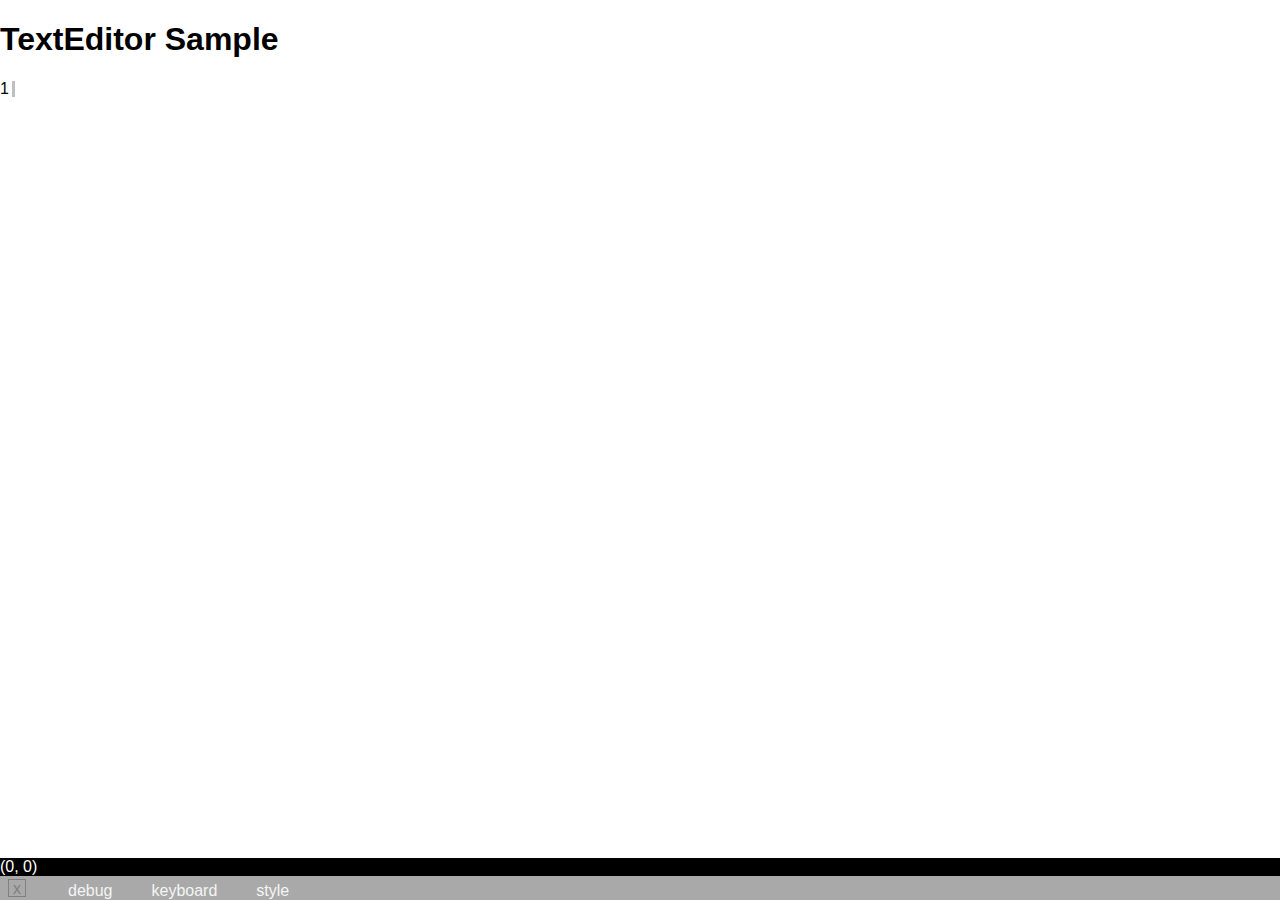
<file: doc/index.html>
<!DOCTYPE HTML>
<html>
<head>
  <meta charset="UTF-8">
  <style>html,head,body { padding:0; margin:0; height:100%; } body { font-family: calibri, helvetica, arial, sans-serif;}</style>
  <link rel="stylesheet" type="text/css" href="softwarekeyboard.css">
</head>
<body>
</body>
<script type="text/javascript" src="./main.js"></script>
<script type="text/javascript">
  const app =  Elm.Main.fullscreen();
</script>
</html>
</file>
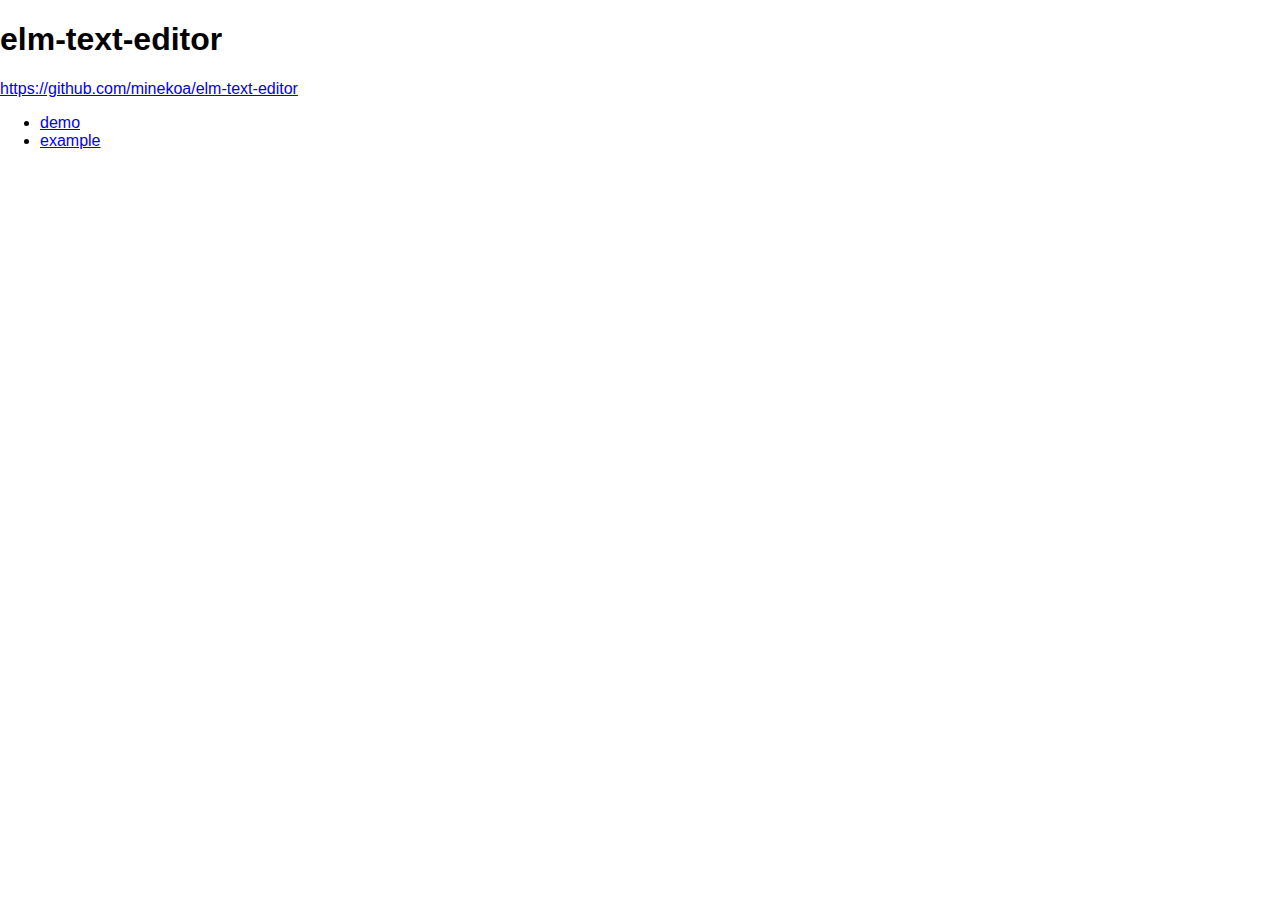
<file: docs/index.html>
<!DOCTYPE HTML>
<html>
<head>
  <meta charset="UTF-8">
  <style>html,head,body { padding:0; margin:0; height:100%; } body { font-family: calibri, helvetica, arial, sans-serif;}</style>
  <title>elm-text-editor</title>
</head>
<body>
  <h1>elm-text-editor</h1>
  <p>
    <a href="https://github.com/minekoa/elm-text-editor">https://github.com/minekoa/elm-text-editor</a>
  </p>
  <ul>
    <li><a href="./demo/index.html">demo</a></li>
    <li><a href="./example/index.html">example</a></li>
  </ul>
</body>
</html>
</file>
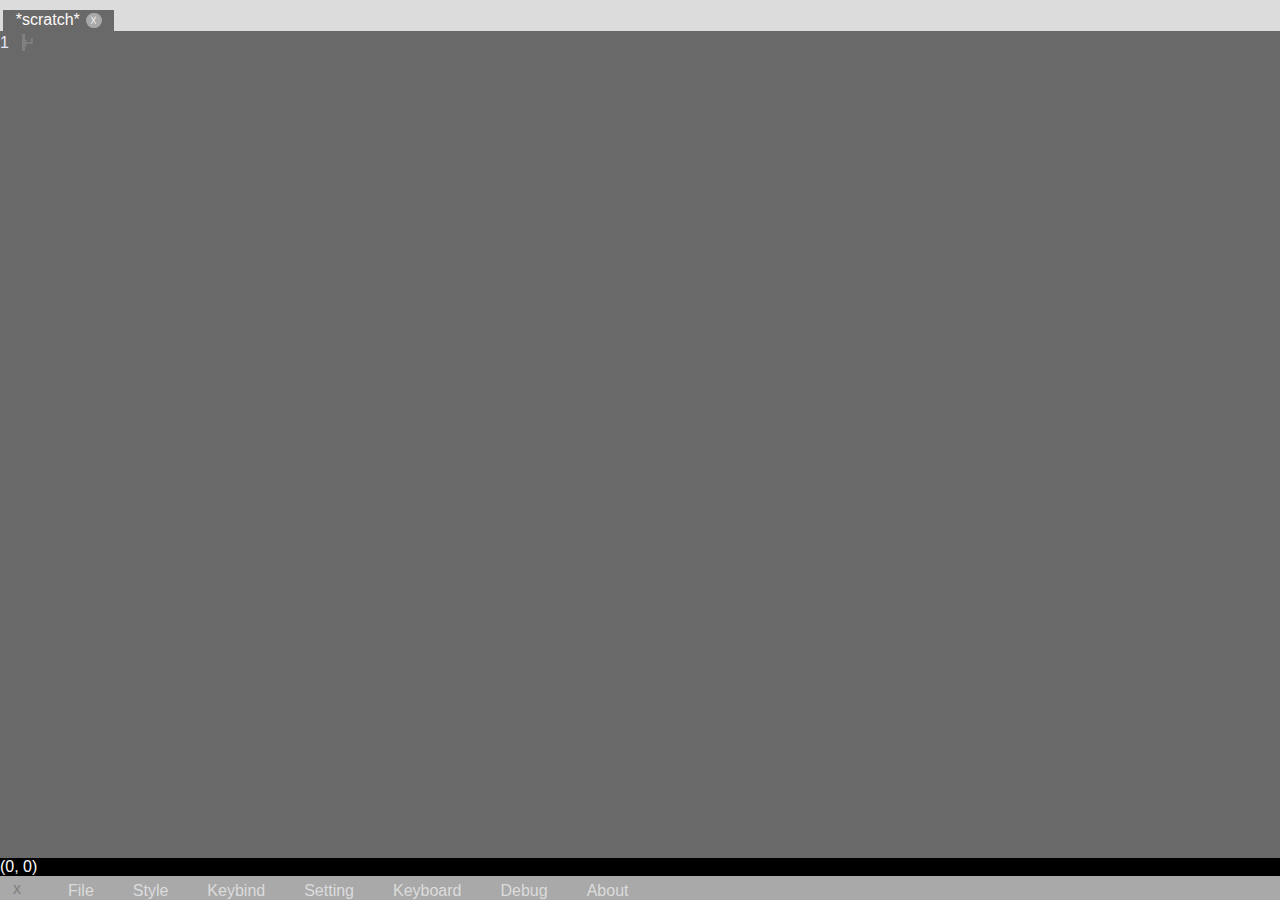
<file: docs/demo/index.html>
<!DOCTYPE HTML>
<html>
<head>
  <meta charset="UTF-8">
  <style>html,head,body { padding:0; margin:0; height:100%; } body { font-family: calibri, helvetica, arial, sans-serif;}</style>
  <link rel="stylesheet" type="text/css" href="main.css" >
  <link rel="stylesheet" type="text/css" href="menu.css" >
  <link rel="stylesheet" type="text/css" href="debugmenu.css">
  <link rel="stylesheet" type="text/css" href="softwarekeyboard.css">
  <link rel="stylesheet" type="text/css" href="stylemenu.css">
  <link rel="stylesheet" type="text/css" href="filemenu.css">
  <link rel="stylesheet" type="text/css" href="keybindmenu.css">
  <link rel="stylesheet" type="text/css" href="settingmenu.css">
  <title>elm-text-editor demo</title>
</head>
<body>
</body>
<script type="text/javascript" src="./main.js"></script>
<script type="text/javascript" src="./ports/filewriter_ports.js"></script>
<script type="text/javascript" src="./ports/webstrage_ports.js"></script>
<script type="text/javascript">
  const app =  Elm.Main.fullscreen();

  filewriter_ports.elaborate(app);
  webstrage_ports.elaborate(app);

</script>
</html>
</file>
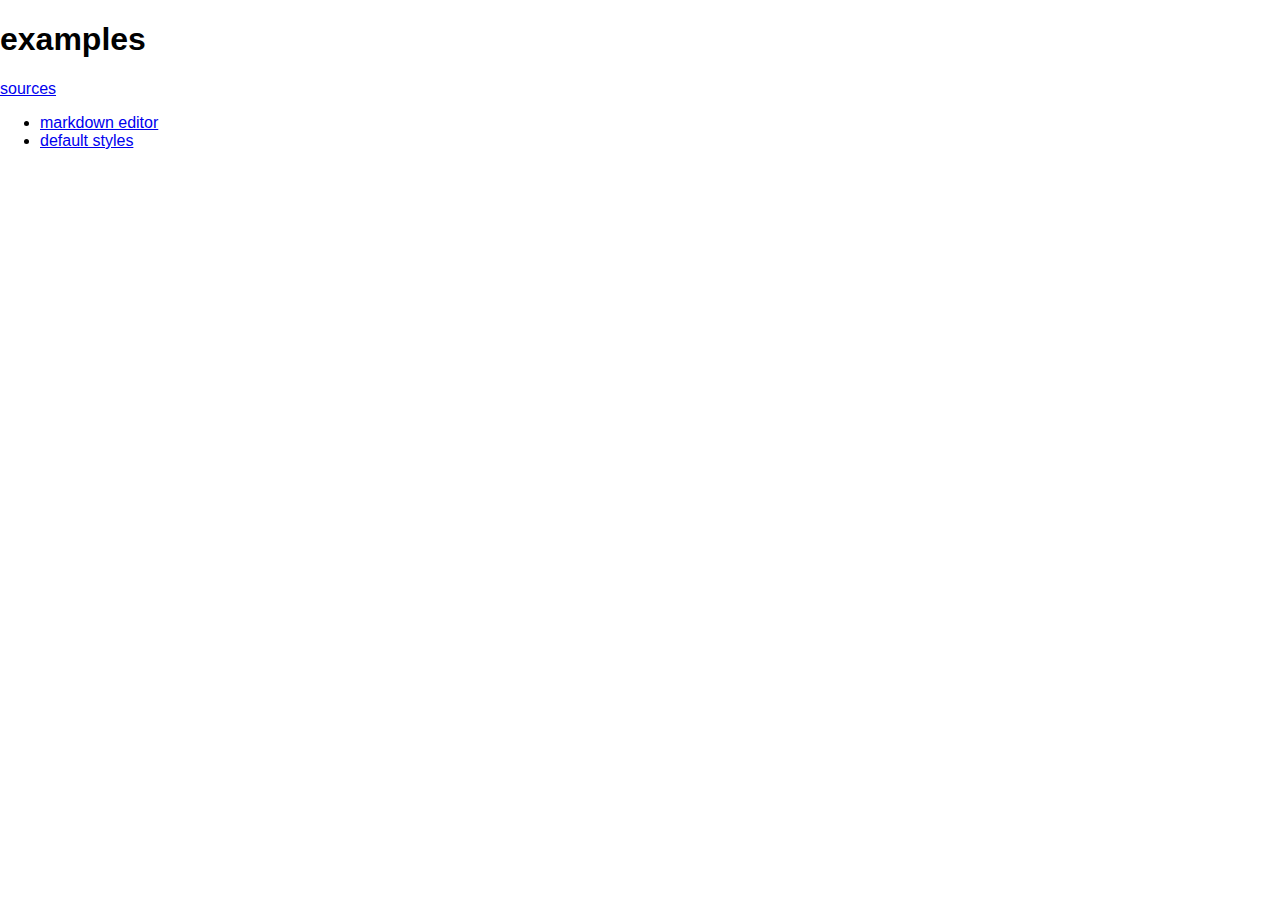
<file: docs/example/index.html>
<!DOCTYPE HTML>
<html>
<head>
  <meta charset="UTF-8">
  <style>html,head,body { padding:0; margin:0; height:100%; } body { font-family: calibri, helvetica, arial, sans-serif;}</style>
  <title>elm-text-editor example</title>
</head>
<body>
  <h1>examples</h1>
  <p>
    <a href="https://github.com/minekoa/elm-text-editor/tree/master/example">sources</a>
  </p>
  <ul>
    <li><a href="./markdown/index.html">markdown editor</a></li>
    <li><a href="./defaultStyles/index.html">default styles</a></li>
  </ul>
</body>
</html>
</file>
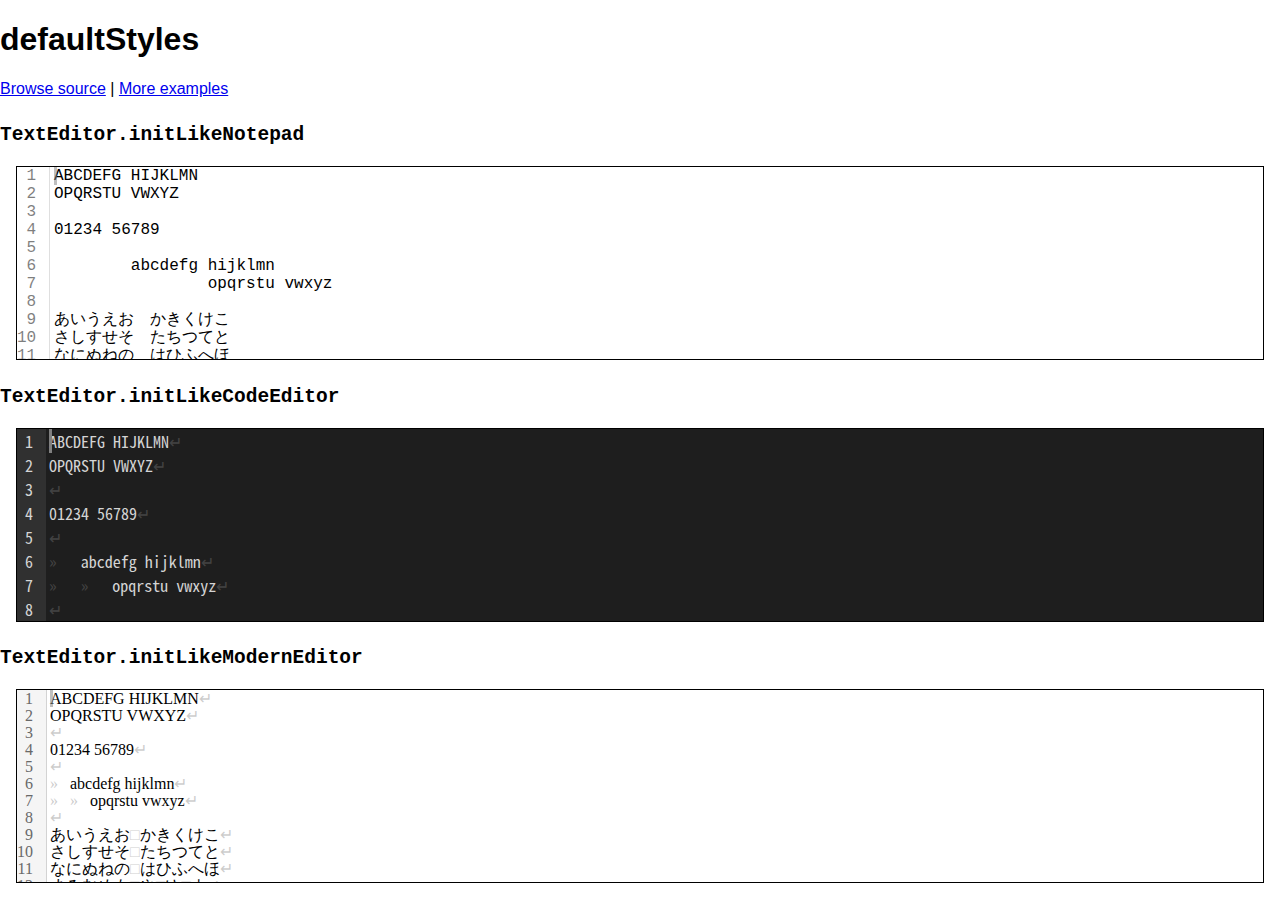
<file: docs/example/defaultStyles/index.html>
<!DOCTYPE HTML>
<html>
<head>
  <meta charset="UTF-8">
  <style>html,head,body { padding:0; margin:0; height:100%; } body { font-family: calibri, helvetica, arial, sans-serif;}</style>
  <title>default styles | elm-text-editor example</title>
</head>
<body>
</body>
<script type="text/javascript" src="./main.js"></script>
<script type="text/javascript">
  const app =  Elm.Main.fullscreen();
</script>
</html>
</file>
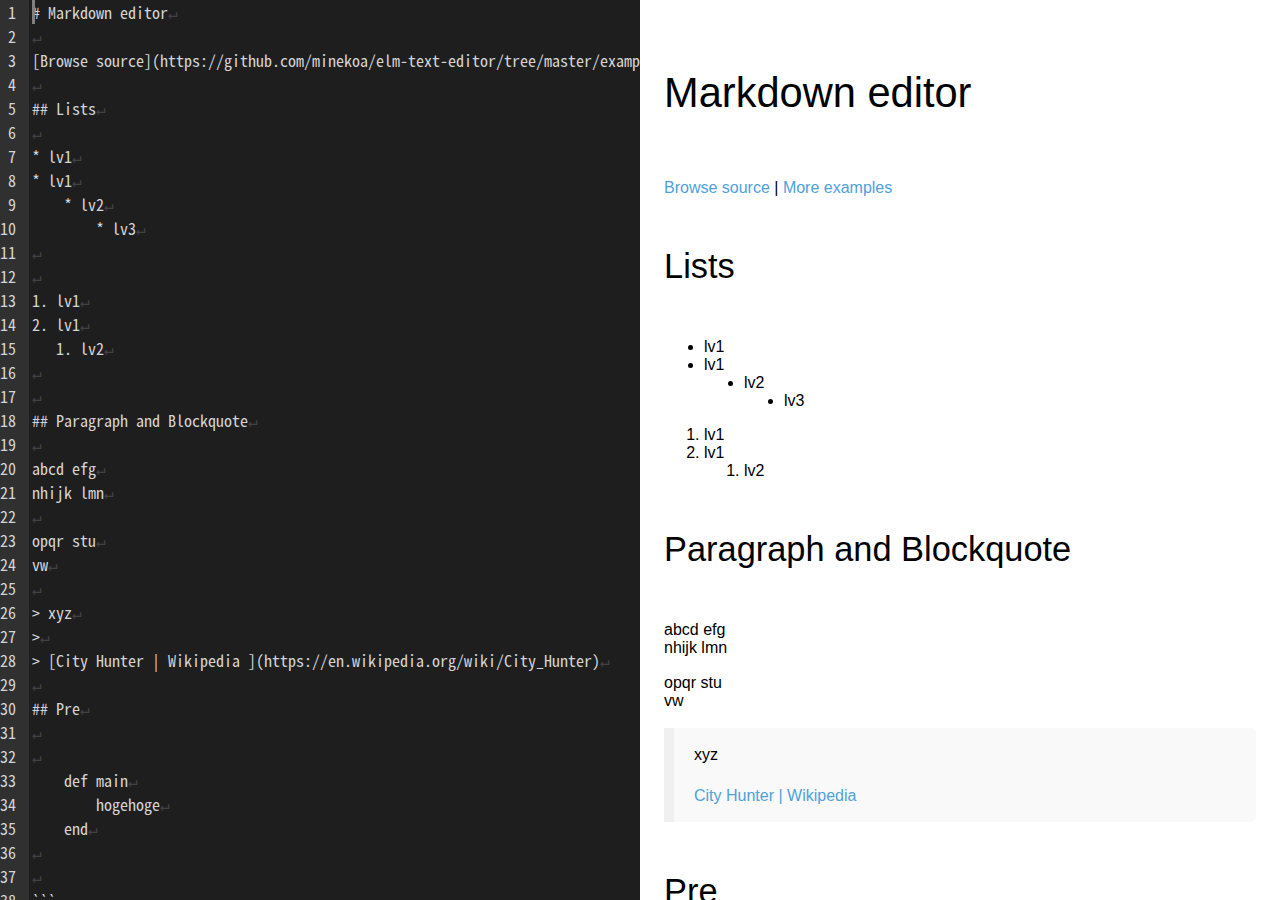
<file: docs/example/markdown/index.html>
<!DOCTYPE HTML>
<html>
<head>
  <meta charset="UTF-8">
  <style>html,head,body { padding:0; margin:0; height:100%; } body { font-family: calibri, helvetica, arial, sans-serif;}</style>
  <link rel="stylesheet" type="text/css" href="markdown.css" >
  <title>elm-text-editor demo</title>
</head>
<body>
</body>
<script type="text/javascript" src="./main.js"></script>
<script type="text/javascript">
  const app =  Elm.Main.fullscreen();
</script>
</html>
</file>
<file: doc/softwarekeyboard.css>
.software_keyboard {
  display: flex;
  flex-direction: row; 

  font-size: 2em;
}


.kbd_switcher {
  padding: 2px;

  display: flex;
  flex-direction: column;
}

.kbd_editcmd {
  padding: 2px;
  flex-wrap: wrap;

  display: flex;
  flex-direction: column;
}

.kbd_mainkey {
  display: flex;
  flex-direction: column;
}

.kbd_mainkey_row {
  display: flex;
  flex-direction: row; 
  height: 2.5em;
}

.kbd_key {
    margin: 3px;
    text-align: center;
    color: lightslategray;
    background-color: aliceblue;

   -moz-user-select: -moz-none;
   -khtml-user-select: none;
   -webkit-user-select: none;
   user-select: none;


    /* ripple effect */
    position: relative;
    overflow: hidden;
}

/* for ripple effect */
.kbd_key:after {
    content: "";
    position: absolute;
    top: 50%;
    left: 50%;
    transform: translate(-50%, -50%);
    width: 10em; /* この値は目合わせ */
    height: 10em;
    border-radius: 50%;
    opacity: 0;
    background-color: rgba(180, 210, 250,0.7); 
    transition: opacity 1s, width 1s, height 1s;
}

.kbd_key:active:after {
    content: "";
    width: 0;
    height: 0;
    opacity: 1;
    transition: opacity 0s, width 0s, height 0s;
}


.kbd_button {
    color: lightslategray;
    border: 1px solid lightslategray;
    text-align: center;

    mim-height: 1.5em;
    min-width: 4.5em;

   -moz-user-select: -moz-none;
   -khtml-user-select: none;
   -webkit-user-select: none;
   user-select: none;

    /* ripple effect */
    position: relative;
    overflow: hidden;
}

.kbd_button_active {
    color: dodgerblue;
    border: 1px solid dodgerblue;
    text-align: center;

   -moz-user-select: -moz-none;
   -khtml-user-select: none;
   -webkit-user-select: none;
   user-select: none;
}
    
/* for ripple effect */
.kbd_button:after
{
    content: "";
    position: absolute;
    top: 50%;
    left: 50%;
    transform: translate(-50%, -50%);
    width: 10em; /* この値は目合わせ */
    height: 10em;
    border-radius: 50%;
    opacity: 0;
    background-color: rgba(200,200,200,0.7); 
    transition: opacity 1s, width 1s, height 1s;
}

.kbd_button:active:after {
    content: "";
    width: 0;
    height: 0;
    opacity: 1;
    transition: opacity 0s, width 0s, height 0s;
}
</file>
<file: docs/demo/main.css>
.app-menu {
    box-shadow: 0 0 10px 0 rgba(0,0,0,0.4);

    -moz-user-select: -moz-none;
    -khtml-user-select: none;
    -webkit-user-select: none;
    user-select: none;
}

.app-menu-bar {
    display: flex;
    flex-direction: row;
    align-items: flex-end;

/*
    background-color: gainsboro;
*/
    background-color: darkgray;
    min-height: 1.5em;
}

.app-menu-close-button {
    border: 1px solid darkgray;
    color: darkgray;
    color: gray;

    height: 1em;
    width: 1em;
    margin: 3px 1.5em 3px 0.5em;
    text-align: center;
}

.app-menu-close-button-active {
    border: 1px solid gray;
    color: gray;

    height: 1em;
    width: 1em;
    margin: 3px 1.5em 3px 0.5em;
    text-align: center;

    background-color: inherit;
}

.app-menu-item-active {
    margin: 2px 5px 0 2px;
    padding: 0 1em;

    border-width: 1px 1px 0px 1px;
    border-color: gray;
    background-color: whitesmoke;
    color: gray;
}

.app-menu-item-active:hover {
    text-decoration: line-through;
    color: crimson;
}

.app-menu-item {
    margin: 2px 5px 0 2px;
    padding: 0 1em;
    border: none;

/*
    background-color: gainsboro;
    color: darkgray;
*/
    background-color: darkgray;
    color: gainsboro;
}

.app-menu-item:hover {
    color: dimgray;
}



.buf-tab-bar {
    display: flex;
    flex-direction: row;
    align-items: flex-end;
    
    background-color: gainsboro;
    color: dimgray;

    padding-left: 3px;
    border-top: 0.8em solid gainsboro;
    border-bottom: 3px solid dimgray;
    min-height: 1.2em;

    -moz-user-select: -moz-none;
    -khtml-user-select: none;
    -webkit-user-select: none;
    user-select: none;
}

.buf-tab-close-button {
    display: inline-block;

    background-color: darkgray;
    color: whitesmoke;
    font-size: 0.8em;
    height: 1.2em;
    width: 1.2em;
    border-radius: 0.6em;

    text-align: center;
    vertical-align: text-bottom;
    margin-left: 0.5em;
}

.buf-tab {
    padding: 1px 0.8em;
    height: 100%;

    color: darkgray;
}

.buf-tab:hover {
    color: dimgray;
}

.buf-tab-active {
    padding: 1px 0.8em;
    height: 100%;

    background-color: dimgray;
    color: snow;
}

.buf-tab-close-button:hover {
    background-color: crimson;
}
</file>
<file: docs/demo/menu.css>
.menu-root {
    display: flex;
    flex-direction: row;
    justify-content: space-between;
    align-items: center;

    background-color: whitesmoke;
    color: gray;
    
    -moz-user-select: -moz-none;
    -khtml-user-select: none;
    -webkit-user-select: none;
    user-select: none;
}

.menu-itemlist {
    padding-top: 0.5em;

    display: flex;
    flex-direction: column;
    height: 16em;
    justify-content: flex-start;
}

.menu-item {
    vertical-align: middle;
    width: var( --menu-item-list-width );
    height: 2em;
    padding-left: 0.5em;

    border-bottom: 1px solid white;
}

.menu-item-active {
    vertical-align: middle;
    width: var( --menu-item-list-width );
    height: 2em;
    padding-left: 0.5em;

    border-bottom: 1px solid white;

    /* 吹き出し */
    position: relative;
}

.menu-item-active::before {
    content: "";
    position: absolute;
    top  : calc( 1em - 0.707em );
    left : calc( var( --menu-item-list-width ) + 0.5em - 0.707em );
    padding: 0.707em; /*1/√2*/

    border-style: none none solid solid;
    border-width: 1px;
    border-color: black;/*gainsboro;*/
    background-color: white;

    transform: rotate(45deg);
}

.menu-palette {
    flex-grow: 1;

    padding-left: 1.5em;
    height: 16em;
    overflow: auto;
    background-color: white;

    border-radius: 0.4em 0 0 0.4em;

    border-style: solid none solid solid;
    border-width: 1px;
    border-color: black;/*gainsboro;*/
}






.menu_button {
    display: block;

    border: 1px solid darkgray;
    border-radius: 2px;
    background-color: royalblue;
    margin: 0.5em;
    padding: 5px;
    color: snow;

    /* ripple effect */
    position: relative;
    overflow: hidden;
}

/* for ripple effect */
.menu_button:after {
    content: "";
    position: absolute;
    top: 50%;
    left: 50%;
    transform: translate(-50%, -50%);
    width: 10em; /* この値は目合わせ */
    height: 10em;
    border-radius: 50%;
    opacity: 0;
    background-color: rgba(180, 210, 250,0.7); 
    transition: opacity 1s, width 1s, height 1s;
}

.menu_button:active:after {
    content: "";
    width: 0;
    height: 0;
    opacity: 1;
    transition: opacity 0s, width 0s, height 0s;
}

.menu_button_disabled {
   display: block;

    border: 1px solid darkgray;
    border-radius: 2px;
    color: gray;
    background-color: lightgray;
    margin: 0.5em;
    padding: 5px;
    color: snow;
}


.menu_option_enabled
{
    color : royalblue;
    background-color: snow;
    border: 3px dotted royalblue;
    border-radius: 0.5em;

    margin: 0.5em;
    padding: 0.5em;
}

.menu_option_disabled
{
    color : lightgray;
    background-color: snow; 
    border: 3px dotted lightgray;
    border-radius: 0.5em;

    margin: 0.5em;
    padding: 0.5em;
}
</file>
<file: docs/demo/debugmenu.css>
.debugger-menu {
    --menu-item-list-width: 12em;
}


.debugger-hbox {
    flex-grow: 2;
    width: 100%;
    height: 100%;

    display: flex;
    flex-direction: row;
}

.debugger-submenu-title {
    border-right: 1px solid dimgray;
    color: gray;
    width: 10ex;
}

.debuger-table {
    width : 100%;
    font-size: 0.8em;
}

.debuger-table th {
    width: 20ex;
    text-align: left;
}

.debuger-table tr:nth-child(even) {
    background-color: whitesmoke;
}
</file>
<file: docs/demo/softwarekeyboard.css>
.software_keyboard {
  display: flex;
  flex-direction: row; 

  font-size: 2em;
}


.kbd_switcher {
  padding: 2px;

  display: flex;
  flex-direction: column;
}

.kbd_editcmd {
  padding: 2px;
  flex-wrap: wrap;

  display: flex;
  flex-direction: column;
}

.kbd_mainkey {
  display: flex;
  flex-direction: column;
}

.kbd_mainkey_row {
  display: flex;
  flex-direction: row; 
  height: 1.5em;
}

.kbd_key {
    margin: 3px;
    text-align: center;
    color: lightslategray;
    background-color: aliceblue;

   -moz-user-select: -moz-none;
   -khtml-user-select: none;
   -webkit-user-select: none;
   user-select: none;


    /* ripple effect */
    position: relative;
    overflow: hidden;
}

/* for ripple effect */
.kbd_key:after {
    content: "";
    position: absolute;
    top: 50%;
    left: 50%;
    transform: translate(-50%, -50%);
    width: 10em; /* この値は目合わせ */
    height: 10em;
    border-radius: 50%;
    opacity: 0;
    background-color: rgba(180, 210, 250,0.7); 
    transition: opacity 1s, width 1s, height 1s;
}

.kbd_key:active:after {
    content: "";
    width: 0;
    height: 0;
    opacity: 1;
    transition: opacity 0s, width 0s, height 0s;
}


.kbd_button {
    color: lightslategray;
    border: 1px solid lightslategray;
    text-align: center;

    mim-height: 1.5em;
    min-width: 4.5em;

   -moz-user-select: -moz-none;
   -khtml-user-select: none;
   -webkit-user-select: none;
   user-select: none;

    /* ripple effect */
    position: relative;
    overflow: hidden;
}

.kbd_button_active {
    color: dodgerblue;
    border: 1px solid dodgerblue;
    text-align: center;

   -moz-user-select: -moz-none;
   -khtml-user-select: none;
   -webkit-user-select: none;
   user-select: none;
}
    
/* for ripple effect */
.kbd_button:after
{
    content: "";
    position: absolute;
    top: 50%;
    left: 50%;
    transform: translate(-50%, -50%);
    width: 10em; /* この値は目合わせ */
    height: 10em;
    border-radius: 50%;
    opacity: 0;
    background-color: rgba(200,200,200,0.7); 
    transition: opacity 1s, width 1s, height 1s;
}

.kbd_button:active:after {
    content: "";
    width: 0;
    height: 0;
    opacity: 1;
    transition: opacity 0s, width 0s, height 0s;
}
</file>
<file: docs/demo/stylemenu.css>
.style-setter {
    --menu-item-list-width: 16em;

    background-color: whitesmoke;
    color: gray;
    
    -moz-user-select: -moz-none;
    -khtml-user-select: none;
    -webkit-user-select: none;
    user-select: none;
}

.color-palette-item {
    height: 2em;
    width: 12em;
    padding: 1em;
}

.color-palette-item-active {
    height: 2em;
    width: 12em;
    padding: 1em;

    position: relative;
}

.color-palette-item-active::before {
    content: "";
    position: absolute;
    top: 0.5em;
    left: 0.5em;
    width: calc( 100% - 1em );
    height: calc( 100% - 1em );
    border: 1px solid lightgrey;
    border-radius: 0.5em;
}

.font-palette-item {
    padding: 0.5rem;
    vertical-align: middle;
}

.font-palette-item-active {
    padding: 0.5rem;
    vertical-align: middle;
    position: relative;
}

.font-palette-item-active::before {
    content: "";
    position: absolute;
    top: 0.25rem;
    left: 0.25rem;
    width: calc( 100% - 0.5rem );
    height: calc( 100% - 0.5rem );
    border: 1px solid lightgrey;
    border-radius: 0.25em;
}
</file>
<file: docs/demo/filemenu.css>
.filer-menu {
    --menu-item-list-width: 12em;
}

.filer-dropzone {
    margin: 1em;
    border: 3px dotted gray;
    border-radius: 1em;

    height: calc( 100% - 2em - 6px ) ;

    display: flex;
    align-items: center;
    justify-content: center;

    -moz-user-select: -moz-none;
    -khtml-user-select: none;
    -webkit-user-select: none;
    user-select: none;
}

.filer-inner {
    text-align: center;
}

.file_input_label {
    display: block;

    border: 1px solid darkgray;
    border-radius: 2px;
    background-color: royalblue;
    margin: 0.5em;
    padding: 5px;
    color: snow;

    /* ripple effect */
    position: relative;
    overflow: hidden;
}

/* for ripple effect */
.file_input_label:after {
    content: "";
    position: absolute;
    top: 50%;
    left: 50%;
    transform: translate(-50%, -50%);
    width: 10em; /* この値は目合わせ */
    height: 10em;
    border-radius: 50%;
    opacity: 0;
    background-color: rgba(180, 210, 250,0.7); 
    transition: opacity 1s, width 1s, height 1s;
}

.file_input_label:active:after {
    content: "";
    width: 0;
    height: 0;
    opacity: 1;
    transition: opacity 0s, width 0s, height 0s;
}

.file_input_label input {
    display: none;
}



.filer-new {
    height: 100%;

    display: flex;
    align-items: center;
    justify-content: center;

    -moz-user-select: -moz-none;
    -khtml-user-select: none;
    -webkit-user-select: none;
    user-select: none;

}

.file_name_input {
    height: 2em;
    border: 1px solid dimgray;
    border-radius: 0.2em;

    padding: 2px 0.5em;
}

.file_name_input::placeholder {
    color: lightgray;
}

.filer-save {
    height: 100%;

    display: flex;
    align-items: center;
    justify-content: center;

    -moz-user-select: -moz-none;
    -khtml-user-select: none;
    -webkit-user-select: none;
    user-select: none;
}
</file>
<file: docs/demo/keybindmenu.css>
.keybind-menu {
    --menu-item-list-width: 10em;
}


.keybind-hbox {
    flex-grow: 2;
    width: 100%;
    height: 100%;

    display: flex;
    flex-direction: row;
}

.keybind-vbox {
    height: 100%;

    display: flex;
    flex-direction: column;
}

.keybind-item-active {
    background-color: royalBlue;/*lightskyblue;*/
    color: snow;
    font-size: 1.5em;

    border-radius: 0.5em;
    vertical-align: middle;

    padding: 0.8rem;
    height: 1.5rem;

    transition: height 0.5s, fontsize 0.5s, color 0.5s, background-color 0.5s;
}

.keybind-item {
    font-size: 1em;

    height: 1rem;
    padding: 0.8rem;

    transition: height 0.5s, fontsize 0.5s;
}

.keybind-item-list {
    flex-grow: 1;
    max-height: 100%;
    overflow: auto;
}

.keybind-next-button {
    padding: 0 0.5em 0 0.5em;
    width: 3em;
    min-width: 3em;
    max-width: 3em;
    height: 100%;
    display: flex;
    align-items: center;

    border-left: 1px solid black;
}

.keybind-next-button:hover {
    background-color: royalblue;
    color: snow;
}

.keybind-prev-button {
    padding: 0 1em 0 0;
    width: 3em;
    min-width: 3em;
    max-width: 3em;
    height: 100%;
    display: flex;
    align-items: center;

    border-right: 1px solid black;
}

.keybind-prev-button:hover {
    background-color: royalblue;
    color: snow;
}

.keybind-edit-mod-enable {

    font-size: 0.8em;

    color: white;
    background-color: royalblue;
    border: 1px solid gray;

    padding: 0.8em;
    margin: 0.8em;
}

.keybind-edit-mod-disable {

    font-size: 0.8em;

    color: silver;
    background-color: gainsboro;
    border: 1px solid gray;

    padding: 0.8em;
    margin: 0.8em;
}

.keybind-edit-keycode {
    font-size: 1em;
    border: 1px solid gray;

    padding: 1rem;
    margin: 1rem;
    width: 3rem;
}

.keybind-edit-command {
    border: 1px solid gray;
    font-size: 0.8em;

    padding: 1em;
    margin: 1em;
    width: 8em;
}

.keybind-edit-insert-value {
    border: 1px solid gray;
    border-radius: 5px;

    font-size: 0.8em;

    padding: 1em;
    margin: 1em;
    height: 2em;
    width: 8em;

/*    box-shadow: inset 0 0 4px rgba(0, 0, 0, 0.4); */
}


.keybindmenu-keyeditor-focus {
    position: relative;
}

.keybindmenu-keyeditor-focus::before {
    content: "";

    position: absolute;
    top: 0.2em;
    left: 0.2em;
    width: calc( 100% - 0.4em );
    height: calc( 100% - 0.4em );
    border: 1px solid lightgrey;
    background-color: blue;
    opacity: 0.2;
    border-radius: 0.5em;
}

.keybindmenu-keyeditor-disfocus {

}

.keybindmenu-cmdselector-focus {
    position: relative;
}

.keybindmenu-cmdselector-focus::before {
    content: "";
    position: absolute;
    top: 0.2em;
    left: 0.2em;
    width: calc( 100% - 0.4em );
    height: calc( 100% - 0.4em );
    border: 1px solid lightgrey;
    background-color: blue;
    opacity: 0.2;
    border-radius: 0.5em;
}

.keybindmenu-cmdselector-disfocus {
}

.keybindmenu-insertcmd-input-focus {
    position: relative;
}

.keybindmenu-insertcmd-input-focus::before {
    content: "";
    position: absolute;
    top: 0.2em;
    left: 0.2em;
    width: calc( 100% - 0.4em );
    height: calc( 100% - 0.4em );
    border: 1px solid lightgrey;
    background-color: blue;
    opacity: 0.2;
    border-radius: 0.5em;
}

.keybindmenu-insertcmd-input-disfocus {
}


.keybindmenu-editsupport {
    padding: 1em 5px 0 3em;

    flex-grow: 1;
    align-self: flex-end;
    width: calc( 100% - 5px - 3em );
}

.keybindmenu-cmdlist {
    max-height: 7em;
    overflow: auto;

    border-radius: 1.5em 0 0 1.5em / 1em 0 0 1em;
    border: 2px dotted  gainsboro;
}

.keybindmenu-cmditem-selected {
    background-color: royalblue;
    color: snow;

    padding: 0.2em;
    padding-left: 1.5em;

    border-bottom: 1px dotted gray;
}

.keybindmenu-cmditem {
    background-color: snow;

    padding: 0.2em;
    padding-left: 1.5em;

    border-bottom: 1px dotted gray;
}

.keybind-document h2 {
    font-size: 1.1rem;
    color: lightslategray;
    text-decoration: underline;
}

.keybind-document dt {
    color: lightslategray;
}
.keybind-document code {
    color: steelblue;
}
</file>
<file: docs/demo/settingmenu.css>
.setting-menu {
    --menu-item-list-width: 12em;
}

.settingmenu-option {
    border-top: 3px dotted lightgray;
    margin-top: 0.5em;
}

.settingmenu-option-label {
    color: darkgray;
}

.settingmenu-option-control {
    padding: 0.5em;
    margin-left : 1.5em;

    display: inline-flex;
    align-items: flex-start;
    
}

.setting-option-value-active {
    color: royalblue;

    padding: 3px 1em;
    border-radius: 1em;
    border: 2px dotted royalblue;
}

.setting-option-value-disactive {
    color: lisghtgray;

    padding: 3px 1em;
    border-radius: 1em;
    border: 2px dotted lightgray;
}
</file>
<file: docs/example/markdown/markdown.css>
.md {
    padding: 0.5em 1.5em;
}

.md * {
    box-sizing: border-box;
}

.md h1, .md h2, .md h3, .md h4, .md h5, .md h6 {
    margin: 1.5em 0;
    text-align: start;

    font-family: inherit;
    font-weight: 300;
    line-height: 1.1;
    color: inherit;
}

.md h1 {
    font-size: 2.6em;
    display: block;
}

.md h2 {
    font-size: 2.15em;
    display: block;
}

.md h3 {
    font-size: 1.7em;
}

.md h4 {
    font-size: 1.25em;
}
.md h5 {
    font-size: 1em;
}
.md h6 {
    font-size: .85em;
}

.md p, .md pre, .md blockquote {
    margin: 0 0 1.1em;
}

.md p {
    display: block;
}


.md a {
    color: #4fa1db;
    text-decoration: none;
}
.md a:hover, .md a:focus{
    color: #216da3;
    text-decoration: underline;
}
.md a:focus{
    outline: thin dotted;
    outline: 5px auto;
}


.md code, .md pre {
    font-family: "Source Code Pro", monospace;
    font-size: .9em;
}

.md code {
    white-space: normal;
    color: #3f3f3f;
    background-color: rgba(128,128,128,0.075);
    border-radius: 4px;
}

.md pre code {
    word-break: break-word;
    word-wrap: break-word;
    white-space: pre-wrap;

    background-color: rgba(128,128,128,0.05);
    padding: .5em;
    display: block;
}

.md pre {
    text-align: start;
    word-break: break-word;
    word-wrap: break-word;
    white-space: pre-wrap;
    display: block;
    
    line-height: 1.45;
    color: #333;
    background-color: rgba(128,128,128,0.05);
    border: rgba(128,128,128,0.075);
    border-radius: 4px;
}

.md blockquote {
    background-color: rgba(128,128,128,0.05);
    border-left-width: 10px;
    border-left-style: solid;
    border-left-color: rgba(128,128,128,0.075);

    border-top-right-radius: 5px;
    border-bottom-right-radius: 5px;


    padding: 15px 20px;
}

.md blockquote p {
    font-size: 1em;
    line-height: 1.45;
}

.md blockquote p:last-child {
    margin-bottom: 0;
}

.md table {
    border-collapse: collapse;
}

.md table th, .md table td {
    padding: 8px;
    line-height: 20px;
    vartical-align: top;
    border-top: 1px solid #ddd;
}

.md table th {
    vertical-align: bottom;
    text-align: left;

    font-weight: bold;
}

.md ul {
    list-style-type: disc;
}

.md ol {
    display:block;
    list-style-type: decimal;
}

.md li {
    display: list-item;
}



.md dt, .md dd {
    margin-top: 5px;
    margin-bottom: 5px;

    line-height: 1.45
}

.md dt {
    font-weight: bold;
    display: block;
}

.md dt {
    margin-left:40px;
}
</file>
